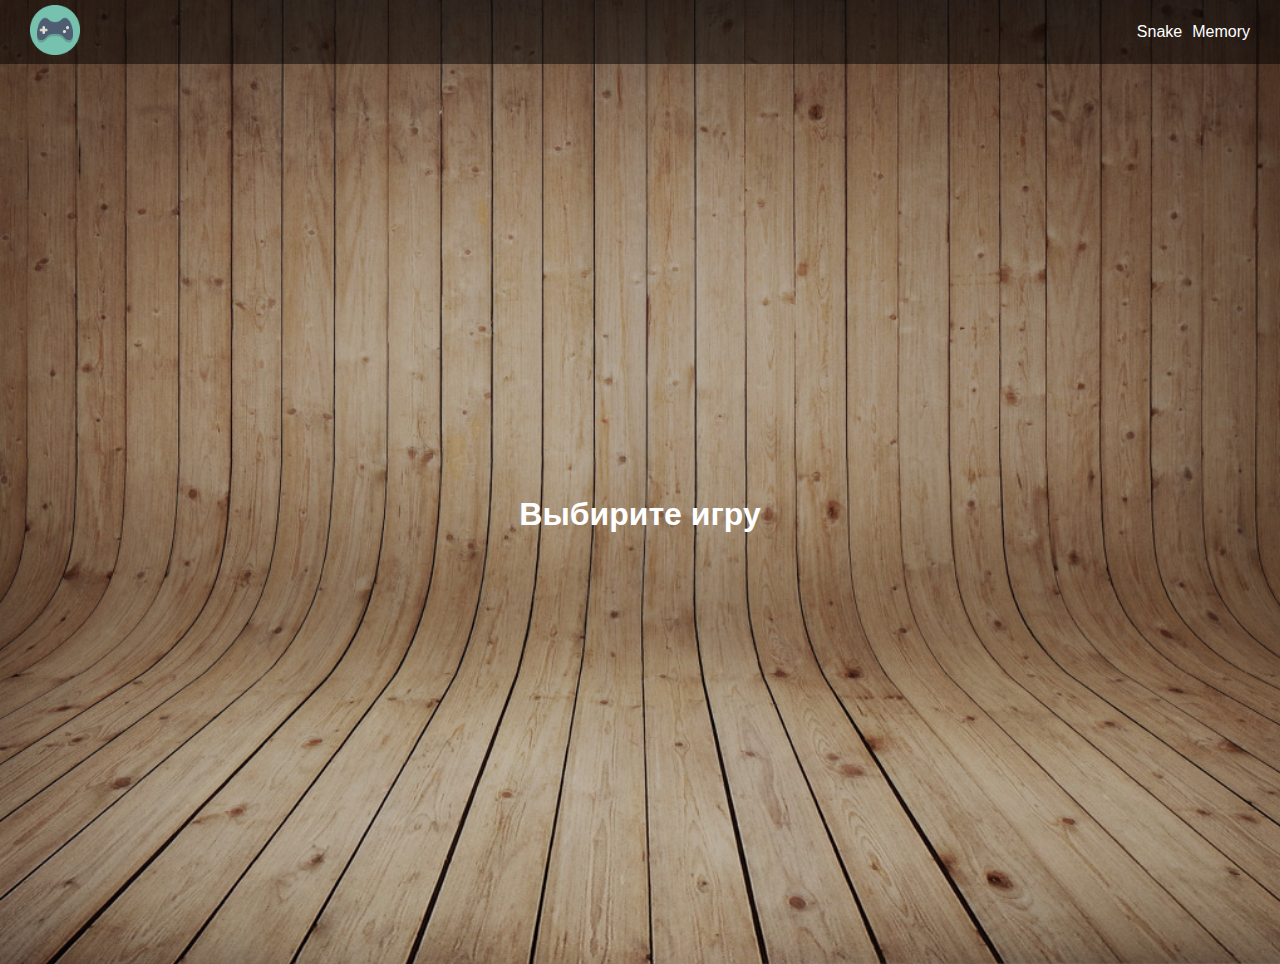
<file: index.html>
<!DOCTYPE html>
<html lang="en">
<head>
    <meta charset="UTF-8">
    <meta http-equiv="X-UA-Compatible" content="IE=edge">
    <meta name="viewport" content="width=device-width, initial-scale=1.0">
    <link rel="stylesheet" href="css/normalize.css">
    <link rel="stylesheet" href="css/style.css">
    <title>Snake</title>
</head>
<body>
    <header class="header">
        <a href="index.html"><img src="img/logo.png" alt="logo" class="header__logo"></a>
        <ul class="header__list">
            <li class="header__item">
                <a href="snake.html" class="header__link">Snake</a>
            </li>
            <li class="header__item">
                <a href="memory.html" class="header__link">Memory</a>
            </li>
        </ul>
    </header>
    <div class="game">
        <h1>Выбирите игру</h1>
    </div>
    

    <script src="js/main.js"></script>
</body>
</html>
</file>
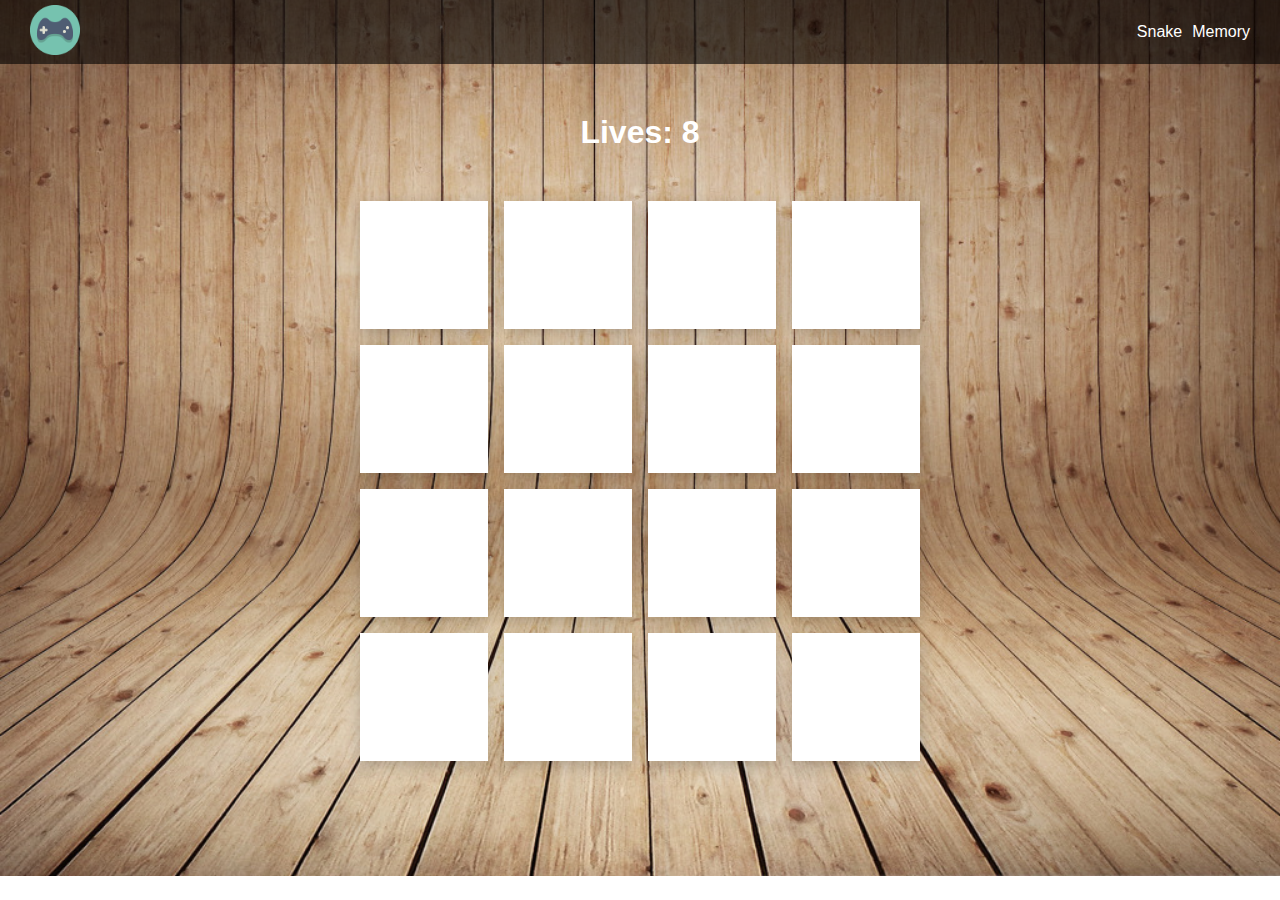
<file: memory.html>
<!DOCTYPE html>
<html lang="en">
<head>
    <meta charset="UTF-8">
    <meta http-equiv="X-UA-Compatible" content="IE=edge">
    <meta name="viewport" content="width=device-width, initial-scale=1.0">
    <link rel="stylesheet" href="css/normalize.css">
    <link rel="stylesheet" href="css/style.css">
    <link rel="stylesheet" href="css/memory.css">
    <title>Memory game</title>
</head>
<body>
    <header class="header">
        <a href="index.html"><img src="img/logo.png" alt="logo" class="header__logo"></a>
        <ul class="header__list">
            <li class="header__item">
                <a href="snake.html" class="header__link">Snake</a>
            </li>
            <li class="header__item">
                <a href="memory.html" class="header__link">Memory</a>
            </li>
        </ul>
    </header>
    <div class="game__memory">
        <h1>Lives: <span class="playerLivesCount"></span></h1>

        <section class="section"></section>
    </div>
    

    
    <script src="js/memory.js"></script>
</body>
</html>
</file>
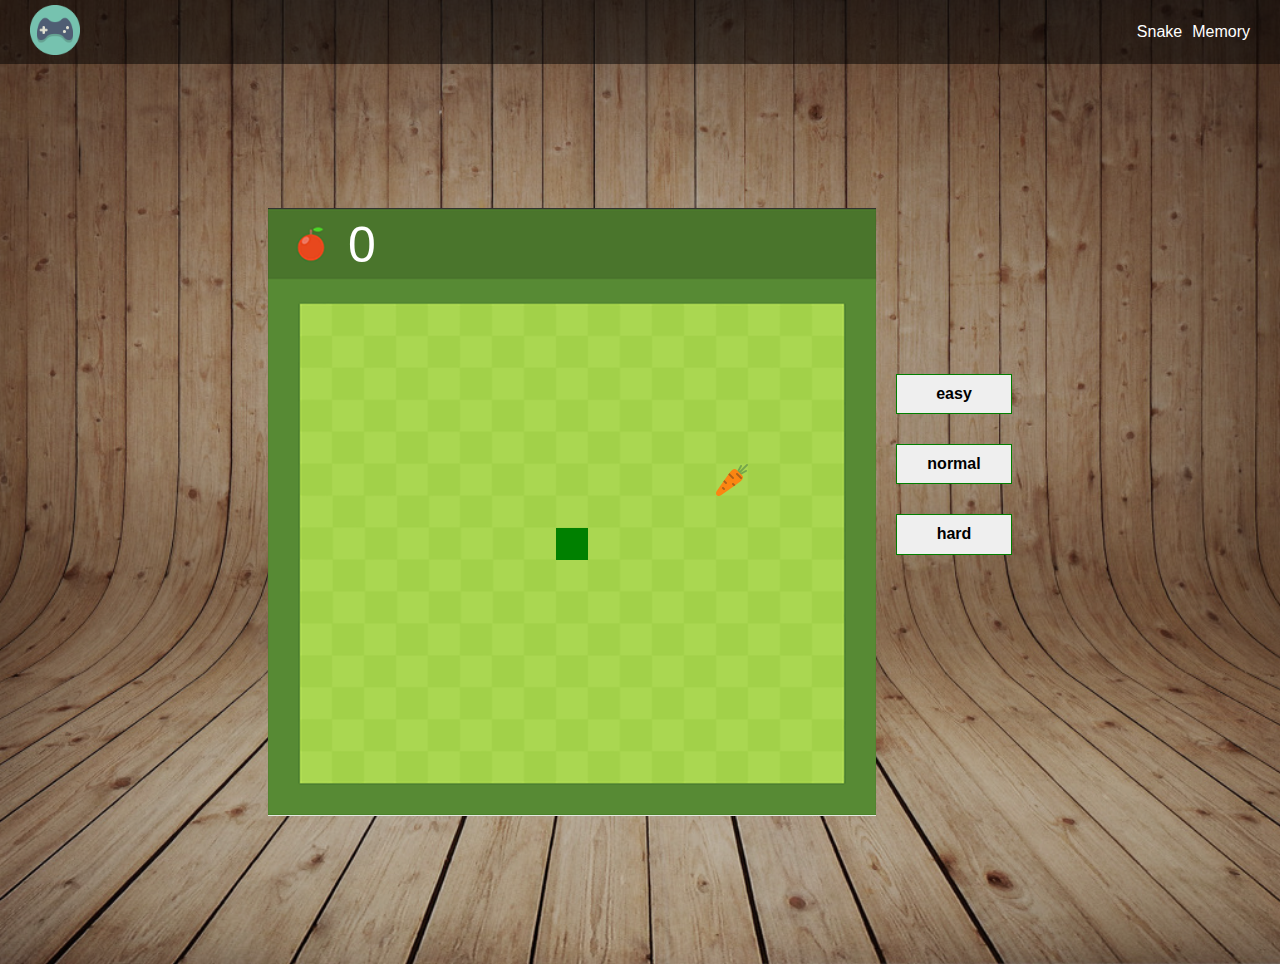
<file: snake.html>
<!DOCTYPE html>
<html lang="en">
<head>
    <meta charset="UTF-8">
    <meta http-equiv="X-UA-Compatible" content="IE=edge">
    <meta name="viewport" content="width=device-width, initial-scale=1.0">
    <link rel="stylesheet" href="css/normalize.css">
    <link rel="stylesheet" href="css/style.css">
    <title>Snake</title>
</head>
<body>
    <header class="header">
        <a href="index.html"><img src="img/logo.png" alt="logo" class="header__logo"></a>
        
        <ul class="header__list">
            <li class="header__item">
                <a href="snake.html" class="header__link">Snake</a>
            </li>
            <li class="header__item">
                <a href="memory.html" class="header__link">Memory</a>
            </li>
        </ul>
    </header>

    <div class="game">
        <div class="game__block">
            <canvas id="game" width="608" height="608"></canvas>
        </div>
        <div class="control__block">
            <button class="easy__btn btn">easy</button>
            <button class="normal__btn btn">normal</button>
            <button class="hard__btn btn">hard</button>
            <button class="start__btn btn hide">start</button>
        </div>
    </div>
    

    <div class="modal hide">
        <h3 class="modal__title">Игра окончена</h3>
        <p class="modal__text">Вы набрали: <span class="modal__score"></span></p>
    </div>
    <script src="js/main.js"></script>
</body>
</html>
</file>
<file: css/style.css>
body {
    background: url('../img/bg.jpg') no-repeat 50%/cover;
    color: #fff;
}

.game {
    display: flex;
    justify-content: center;
    align-items: center;
    height: 100vh;
    position: relative;
}

.game::before {
    content: '';
    top: 0;
    left: 0;
    width: 100%;
    height: 100%;
    background-color: rgba(0, 0, 0, 0.2);
    position: absolute;
    z-index: -1;
}

.game__block {
    position: relative;
}

.control__block {
    display: flex;
    flex-direction: column;
    justify-content: center;
    padding-left: 20px;
    
}

.btn {
    margin-bottom: 30px;
    padding: 10px 30px;
    font-size: 16px;
    font-weight: 700;
    border: 1px solid green;
}

.btn:hover {
    cursor: pointer;
    background-color:lightgreen;
}

.hide {
    visibility: hidden;
}

.show {
    visibility: visible;
}

.choice__btn {
    background-color: green;
}

.modal {
    display: block;
    margin: 0 auto;
    position: absolute;
    top: 30%;
    left: 30%;
    background-color: #fff;
    padding: 20px;
    width: 200px;
    border-radius: 5px;
    color: #000;
}

.header {
    display: flex;
    background-color: rgba(0, 0, 0, 0.6);
    padding: 5px 30px;
    align-items: center;
    justify-content: space-between;
}

.header__logo {
    width: 50px;
    height: 50px;
}

.header__list {
    display: flex;
}

.header__item:not(:last-of-type) {
    margin-right: 10px;
}
</file>
<file: css/memory.css>
.section {
    display: grid;
    grid-template-columns: repeat(4, 8rem);
    grid-template-rows: repeat(4, 8rem);
    grid-gap: 1rem;
    perspective: 800px;
    margin-bottom: 30px;
}

.card {
    position: relative;
    transform-style: preserve-3d;
    transition: transform 2s cubic-bezier(0.175, 0.885, 0.32, 1.275);
    box-shadow: rgba(0, 0, 0, 0.2) 0px 5px 15px;
   
    
}

.back {
    width: 100%;
    height: 100%;
    background: #fff;
    position: absolute;
    backface-visibility: hidden;
    pointer-events: none;
}

.face {
    width: 100%;
    height: 100%;
    position: absolute;
    border-radius: 5px;
    pointer-events: none;
}

.game__memory {
    display: flex;
    flex-direction: column;
    align-items: center;
    justify-content: center;
}

.toggleCard {
    transform: rotateY(180deg);
}

h1 {
    margin: 50px 0;
}
</file>
